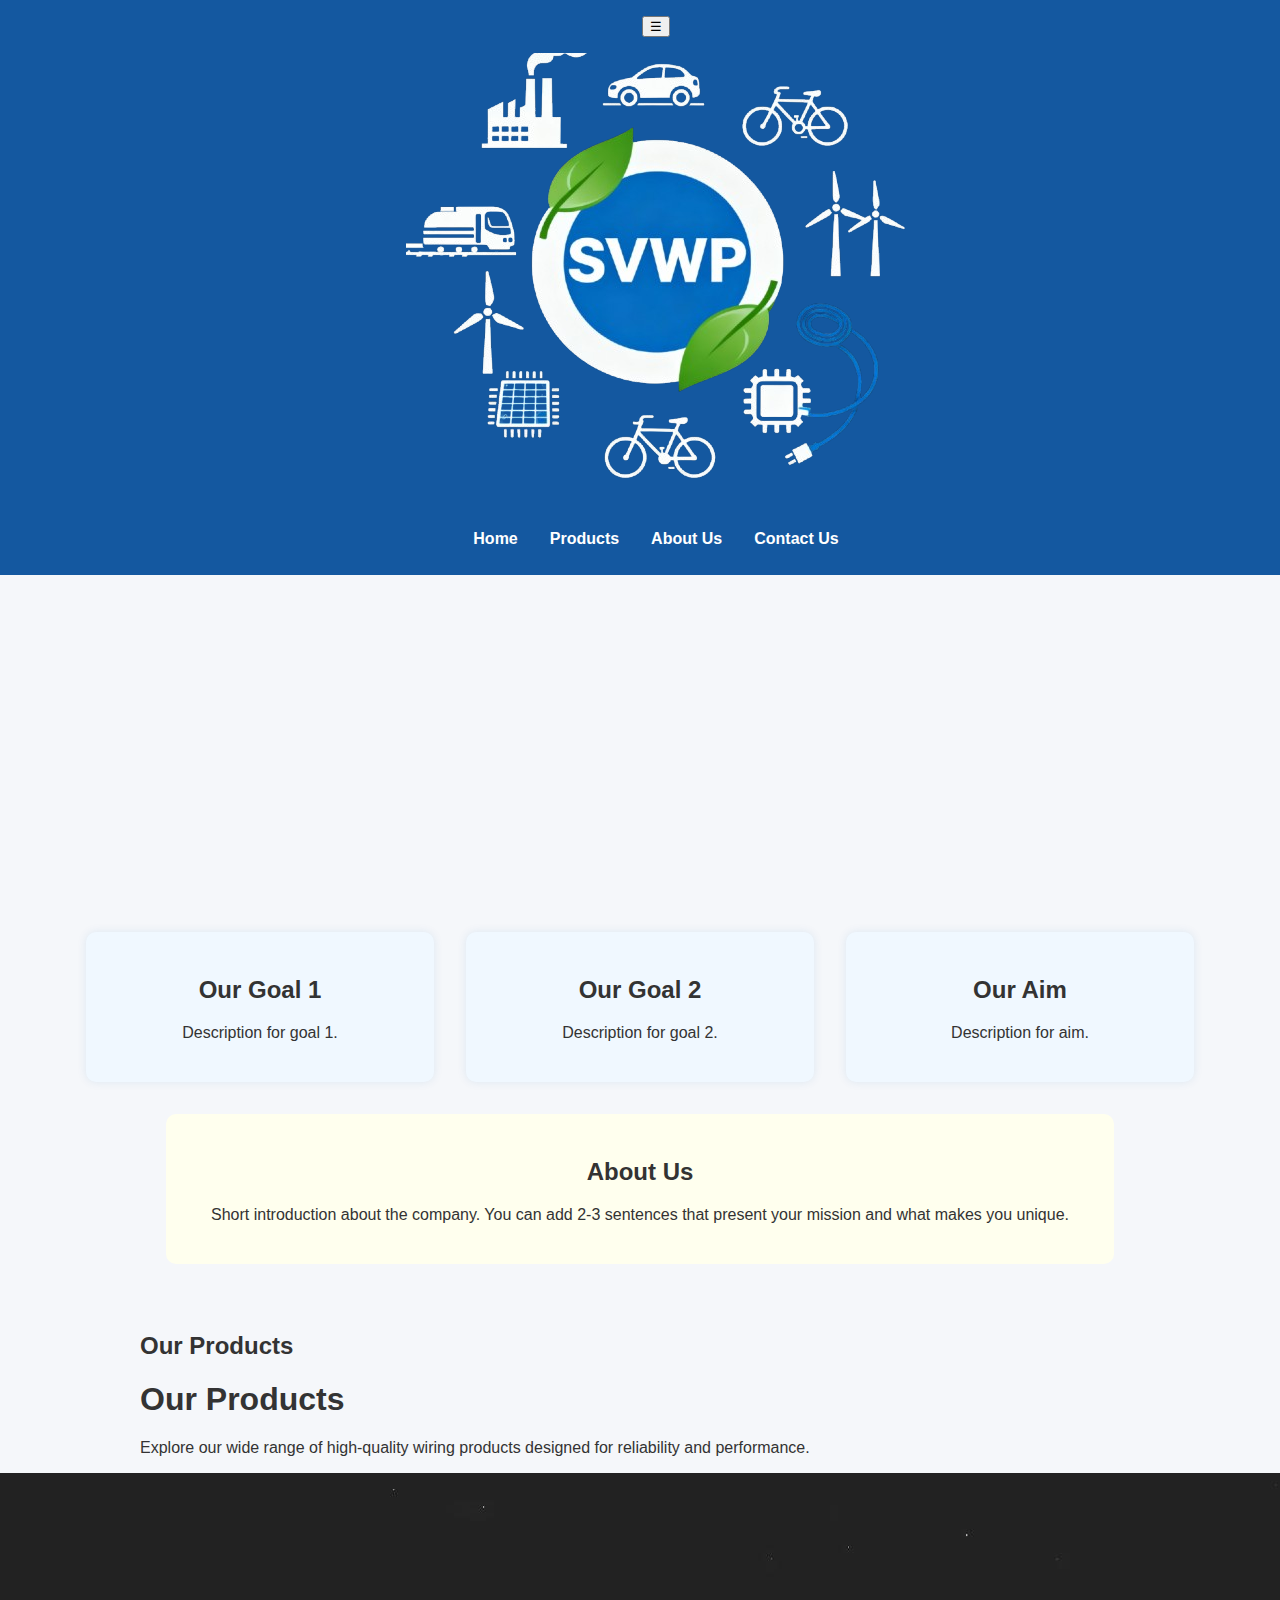
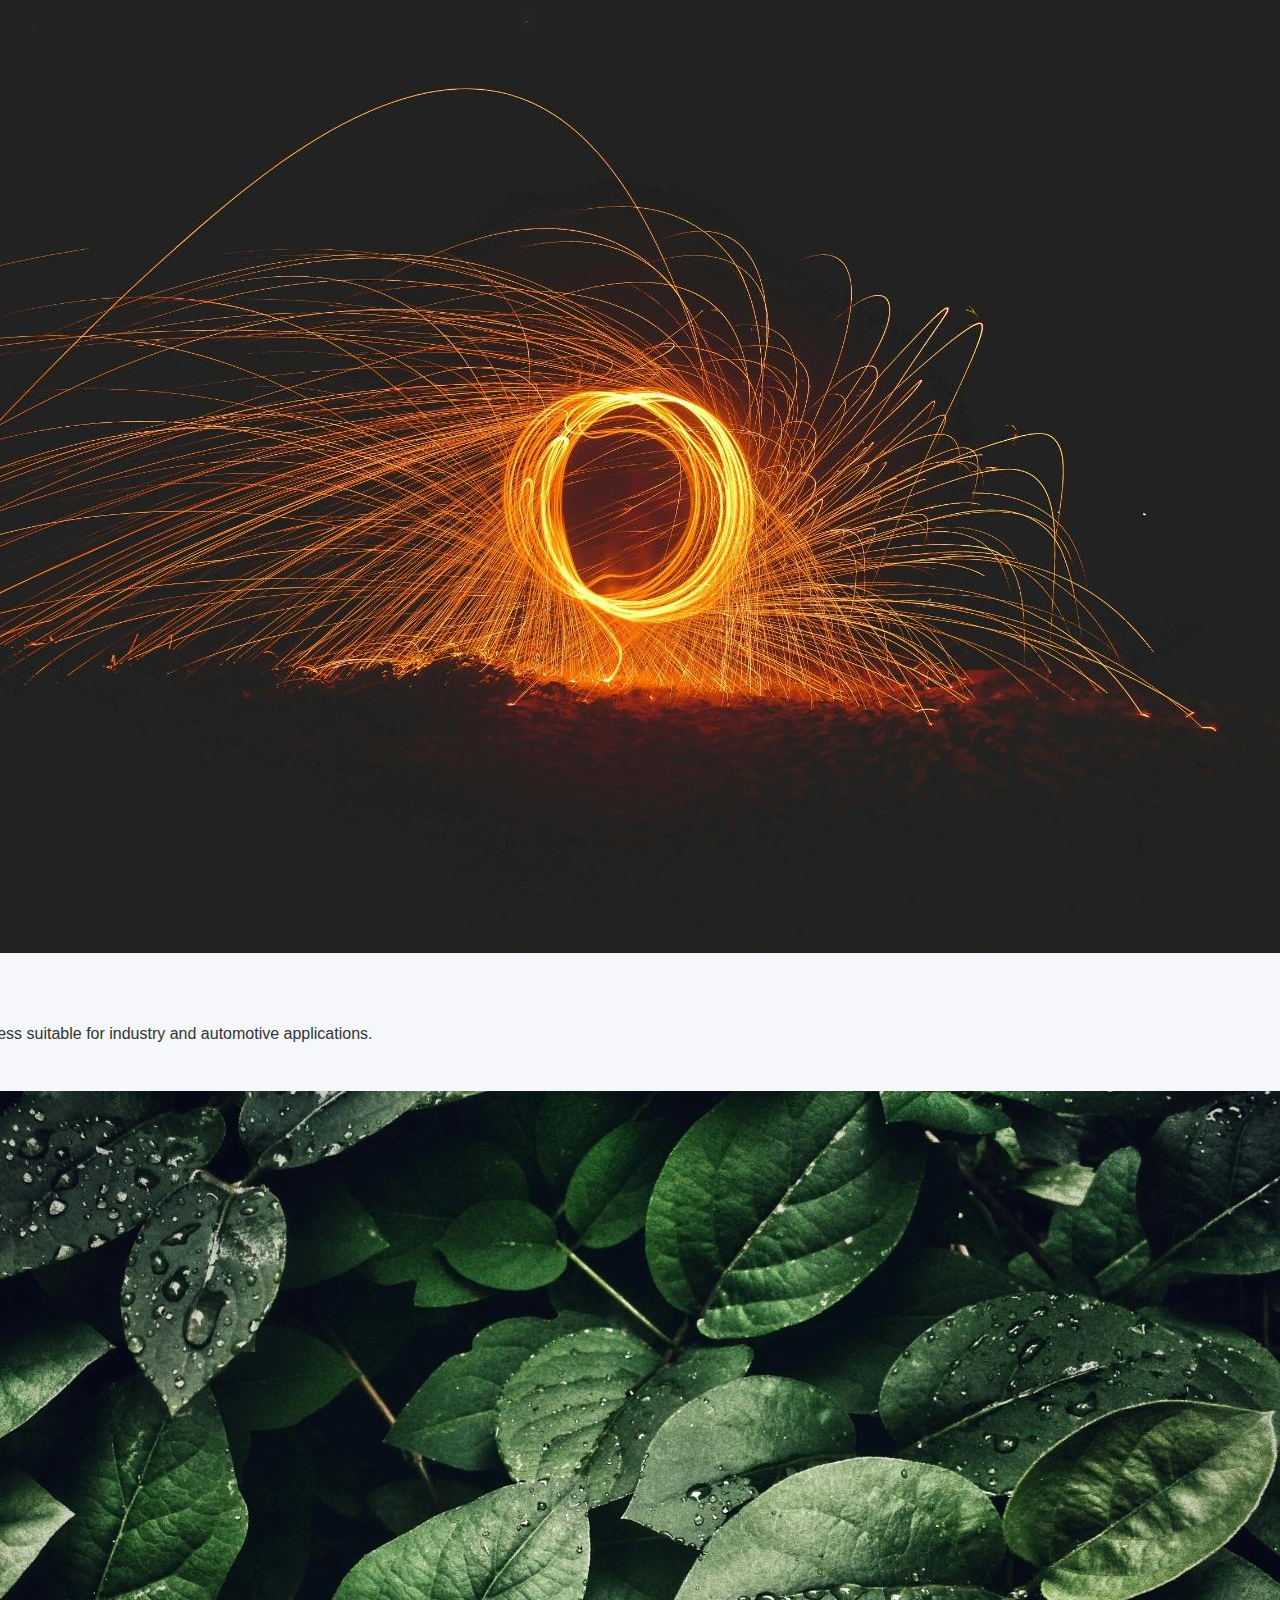
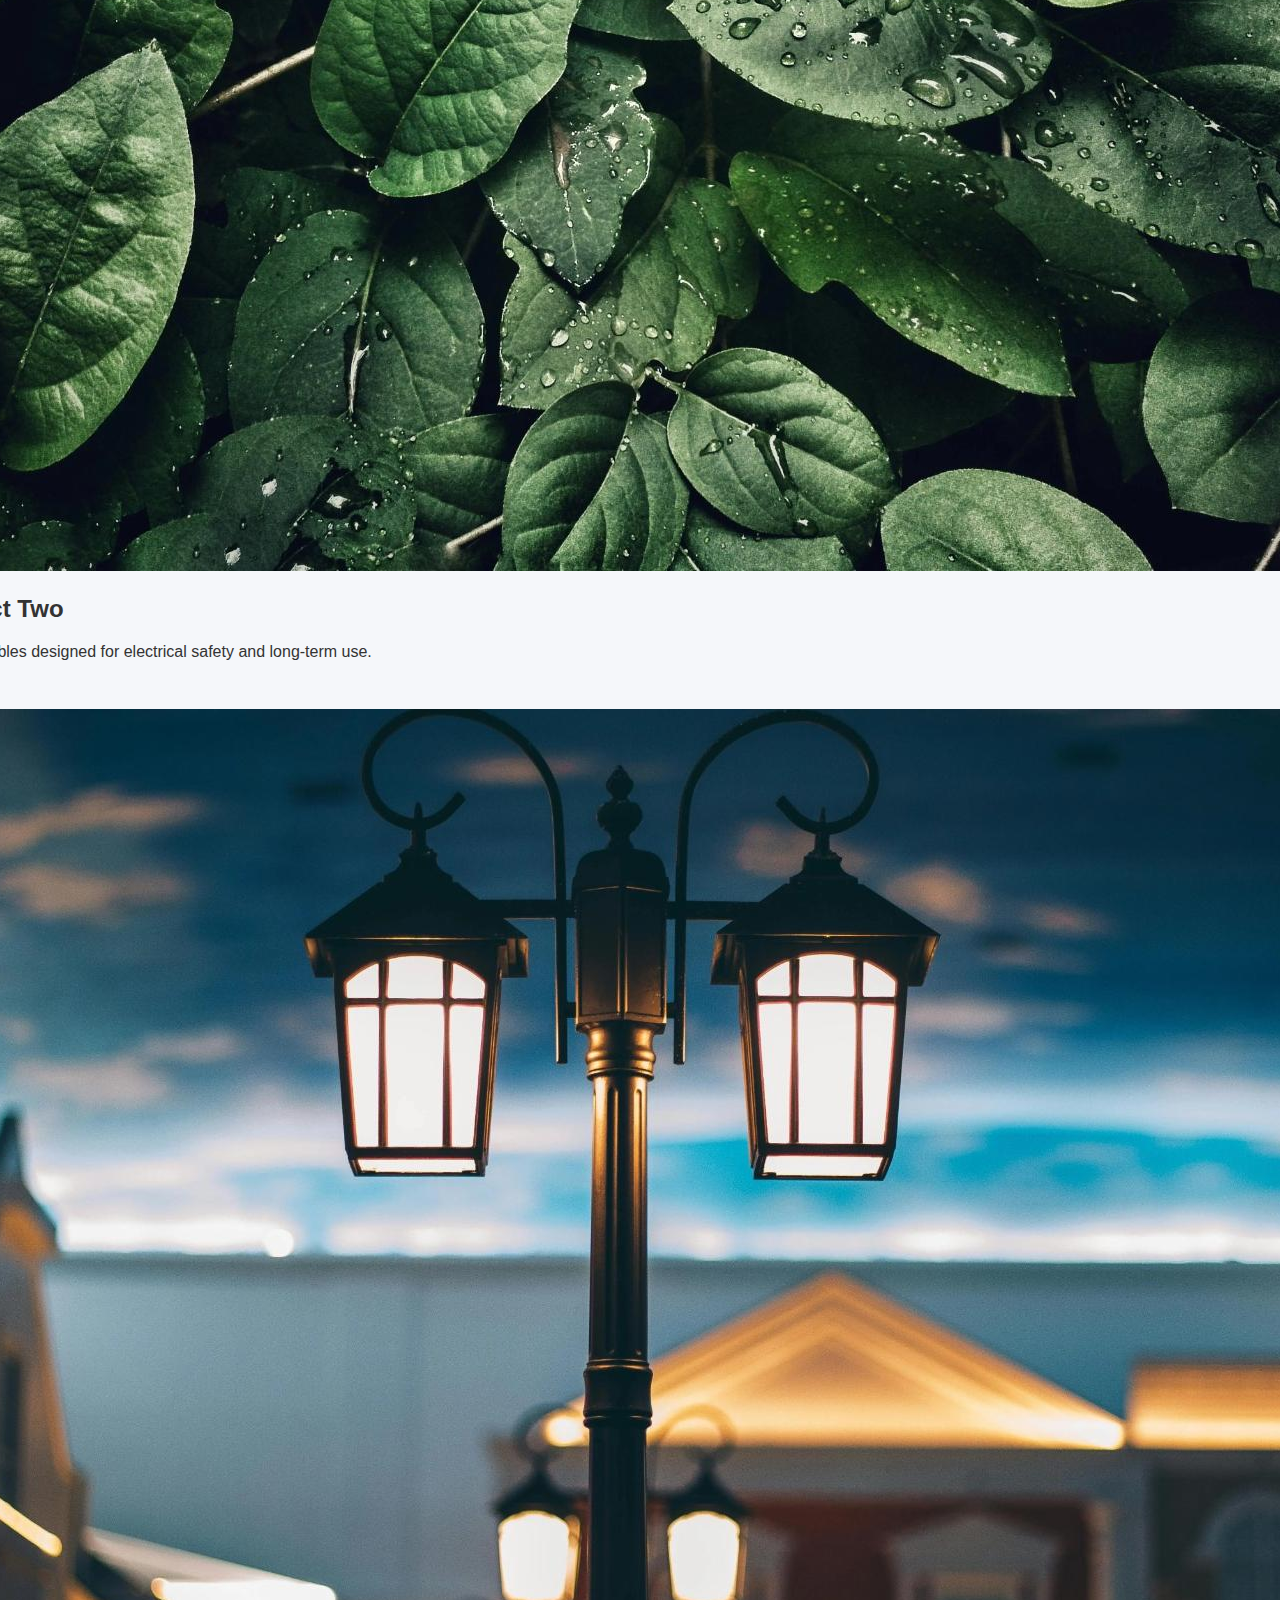
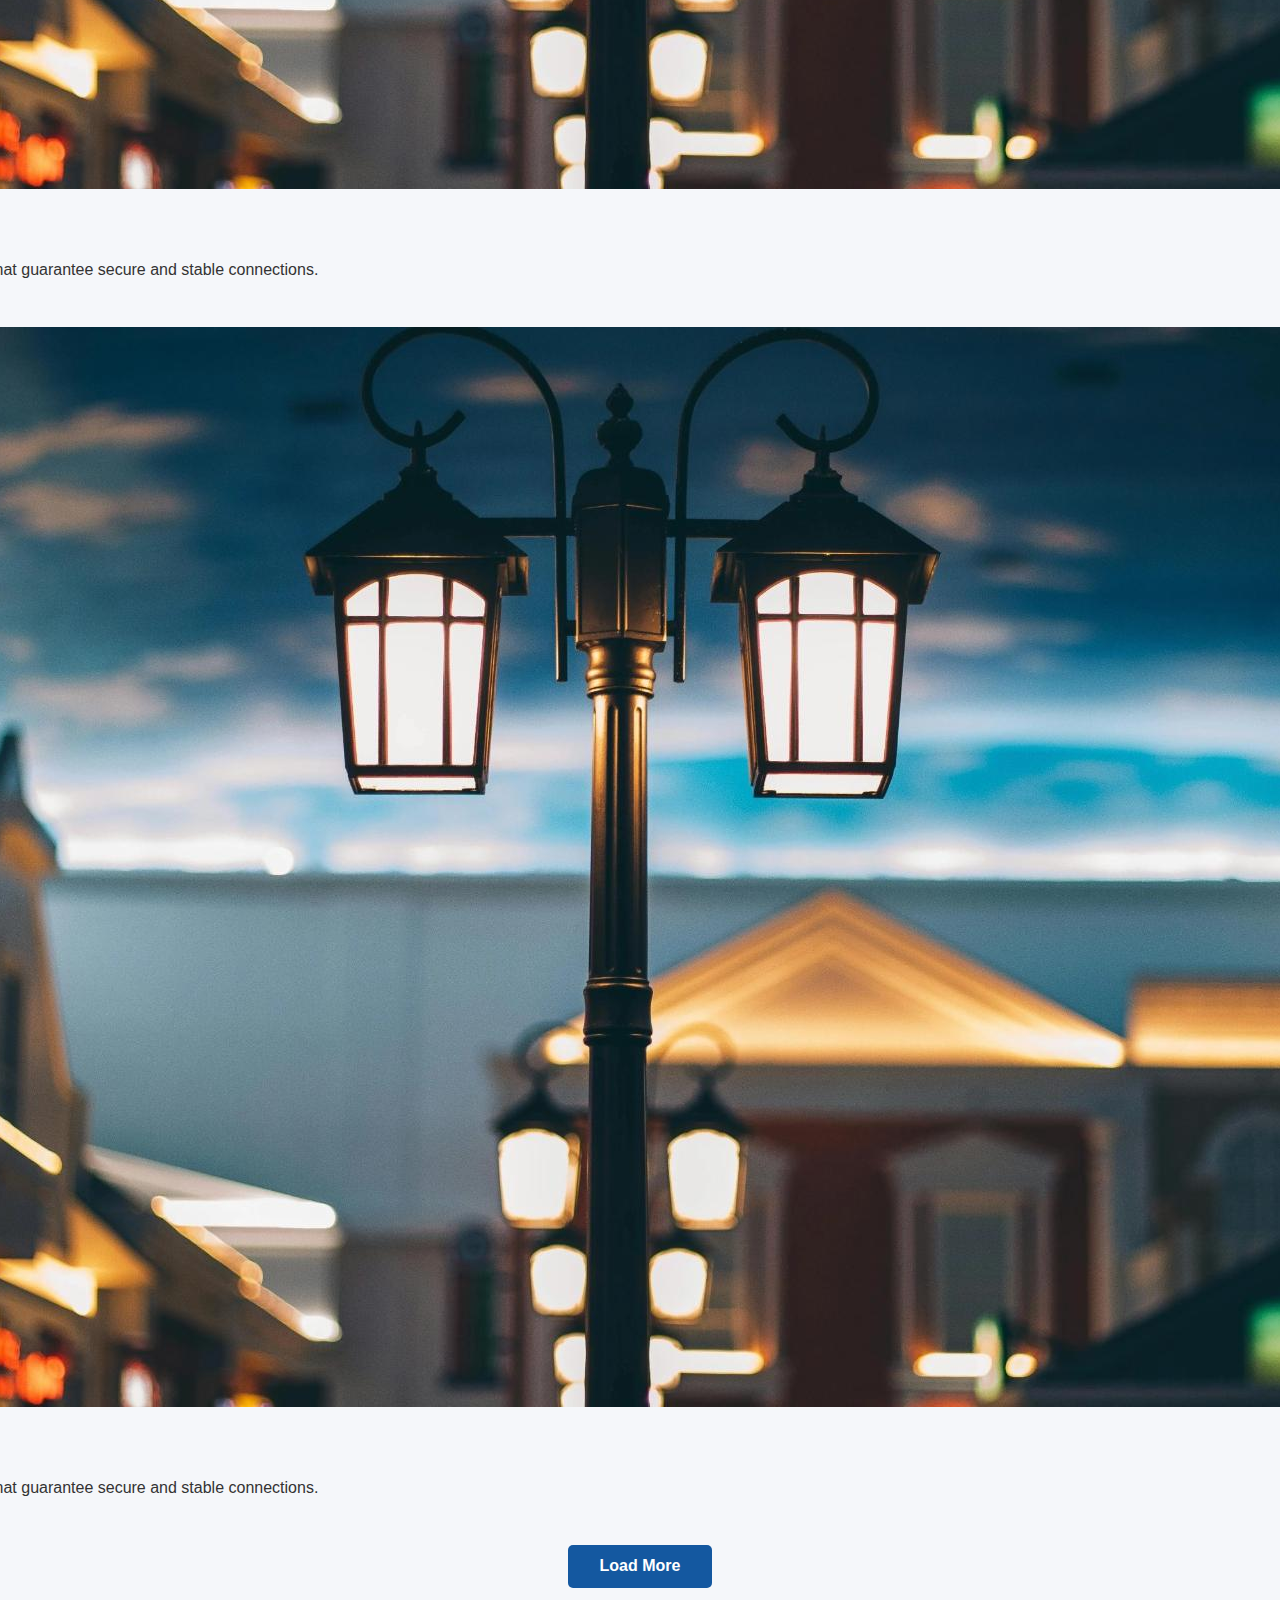
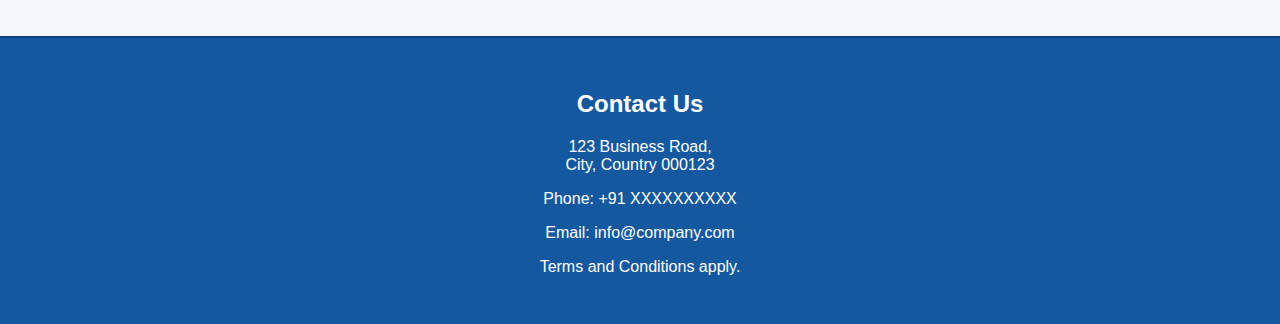
<file: index.html>
<!DOCTYPE html>
<html lang="en">
<head>
  <meta charset="UTF-8" />
  <meta name="viewport" content="width=device-width, initial-scale=1" />
  <title>Sri Venkateshwara Wiring Products</title>
  <link rel="stylesheet" href="styles.css" />
</head>
<body style="overflow-x: hidden;">
  <div id="header"></div>

  <!-- Image Carousel -->
  <div class="carousel">
    <div class="carousel-images">
      <img src="assests/images/image1.jpg" alt="description">
      <img src="assests/images/image2.jpg" alt="description">
      <img src="assests/images/image3.jpg" alt="description">
    </div>
    <div class="carousel-text">
      <div>
        Some random text
      </div>
      <div class="contact-button" onclick="openContactUsForm()">
        Get In Touch
      </div>
    </div>
  </div>
  <!-- Goals and Aims Section -->
  <section class="goals">
    <div class="goal-container">
      <h2>Our Goal 1</h2>
      <p>Description for goal 1.</p>
    </div>
    <div class="goal-container">
      <h2>Our Goal 2</h2>
      <p>Description for goal 2.</p>
    </div>
    <div class="goal-container">
      <h2>Our Aim</h2>
      <p>Description for aim.</p>
    </div>
  </section>

  <!-- Company Short Intro -->
  <section class="intro" id="about">
    <h2>About Us</h2>
    <p>
      Short introduction about the company. You can add 2-3 sentences that present your mission and what makes you unique.
    </p>
  </section>

  <!-- Products Section -->
  <section class="products">
    <h2>Our Products</h2>
    <section class="product-intro">
      <h1>Our Products</h1>
      <p>Explore our wide range of high-quality wiring products designed for reliability and performance.</p>
    </section>

    <section class="product-list">
      <article class="product-card">
        <img src="assests/images/image1.jpg" alt="Product 1" />
        <h2>Product One</h2>
        <p>High-quality wiring harness suitable for industry and automotive applications.</p>
      </article>

      <article class="product-card">
        <img src="assests/images/image2.jpg" alt="Product 2" />
        <h2>Product Two</h2>
        <p>Durable cables designed for electrical safety and long-term use.</p>
      </article>

      <article class="product-card">
        <img src="assests/images/image3.jpg" alt="Product 3" />
        <h2>Product Three</h2>
        <p>Innovative connectors that guarantee secure and stable connections.</p>
      </article>

      <article class="product-card">
        <img src="assests/images/image3.jpg" alt="Product 4" />
        <h2>Product Four</h2>
        <p>Innovative connectors that guarantee secure and stable connections.</p>
      </article>

      <!-- Add more products as needed -->
    </section>
    <button class="load-more" onclick="window.location.href='products.html'">Load More</button>
  </section>

  <footer>
    <div class="contact-info">
      <h2>Contact Us</h2>
      <p>
        123 Business Road,<br />
        City, Country 000123
      </p>
      <p>Phone: +91 XXXXXXXXXX</p>
      <p>Email: info@company.com</p>
      <p>Terms and Conditions apply.</p>
    </div>
  </footer>

  <script src="carousel.js"></script>
  <script src="main.js"></script>
</body>
</html>
</file>
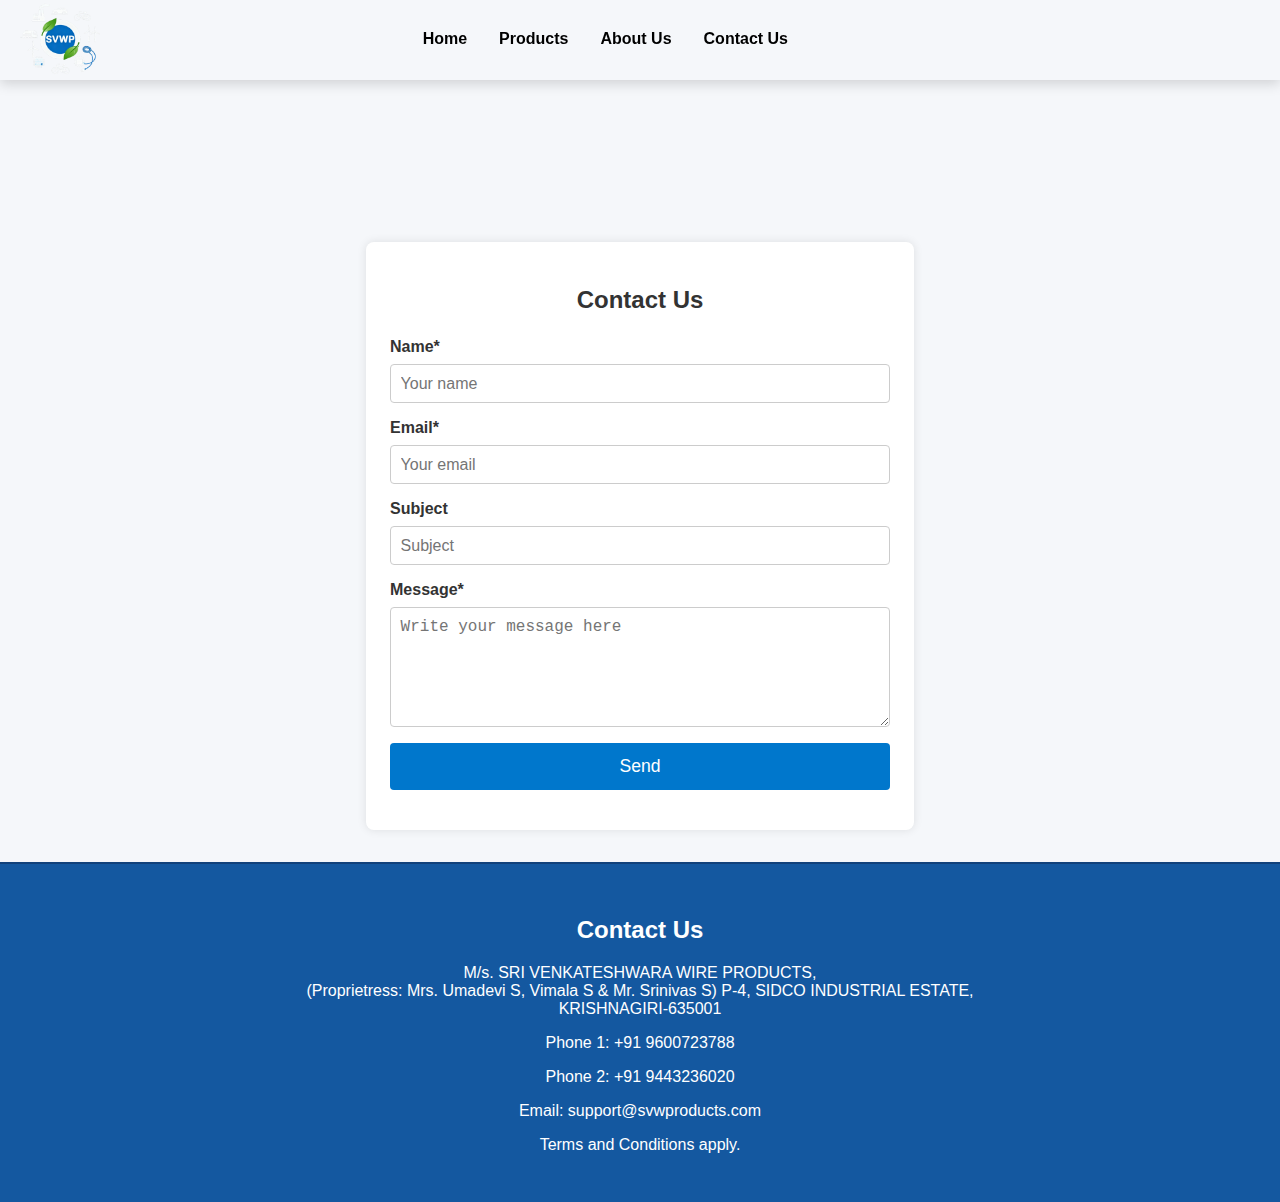
<file: contact-us.html>
<link rel="stylesheet" href="assests/styles/styles.css" />

<body style="overflow-x: hidden;">
  <div id="header"></div>

  <!-- Image Carousel -->
  <div class="carousel" style="height: 200px;">
    <div class="carousel-images">
      <img src="assests/images/image1.jpg" alt="description">
      <img src="assests/images/image2.jpg" alt="description">
      <img src="assests/images/image3.jpg" alt="description">
    </div>
  </div>

  <div class="contact-form-container">
  <h2>Contact Us</h2>
  <form action="https://api.web3forms.com/submit" method="POST">
    <!-- Your unique access key -->
    <input type="hidden" name="access_key" value="fde0cb49-2344-4594-8fdc-02c4965324b6" />

    <label for="name">Name*</label>
    <input type="text" id="name" name="name" required placeholder="Your name" />

    <label for="email">Email*</label>
    <input type="email" id="email" name="email" required placeholder="Your email" />

    <label for="subject">Subject</label>
    <input type="text" id="subject" name="subject" placeholder="Subject" />

    <label for="message">Message*</label>
    <textarea id="message" name="message" required placeholder="Write your message here"></textarea>

    <button type="submit">Send</button>
  </form>

</div>

  <div id="footer"></div>

  <script src="carousel.js"></script>
  <script src="form.js"></script>
  <script src="main.js"></script>
</body>
</html>
</file>
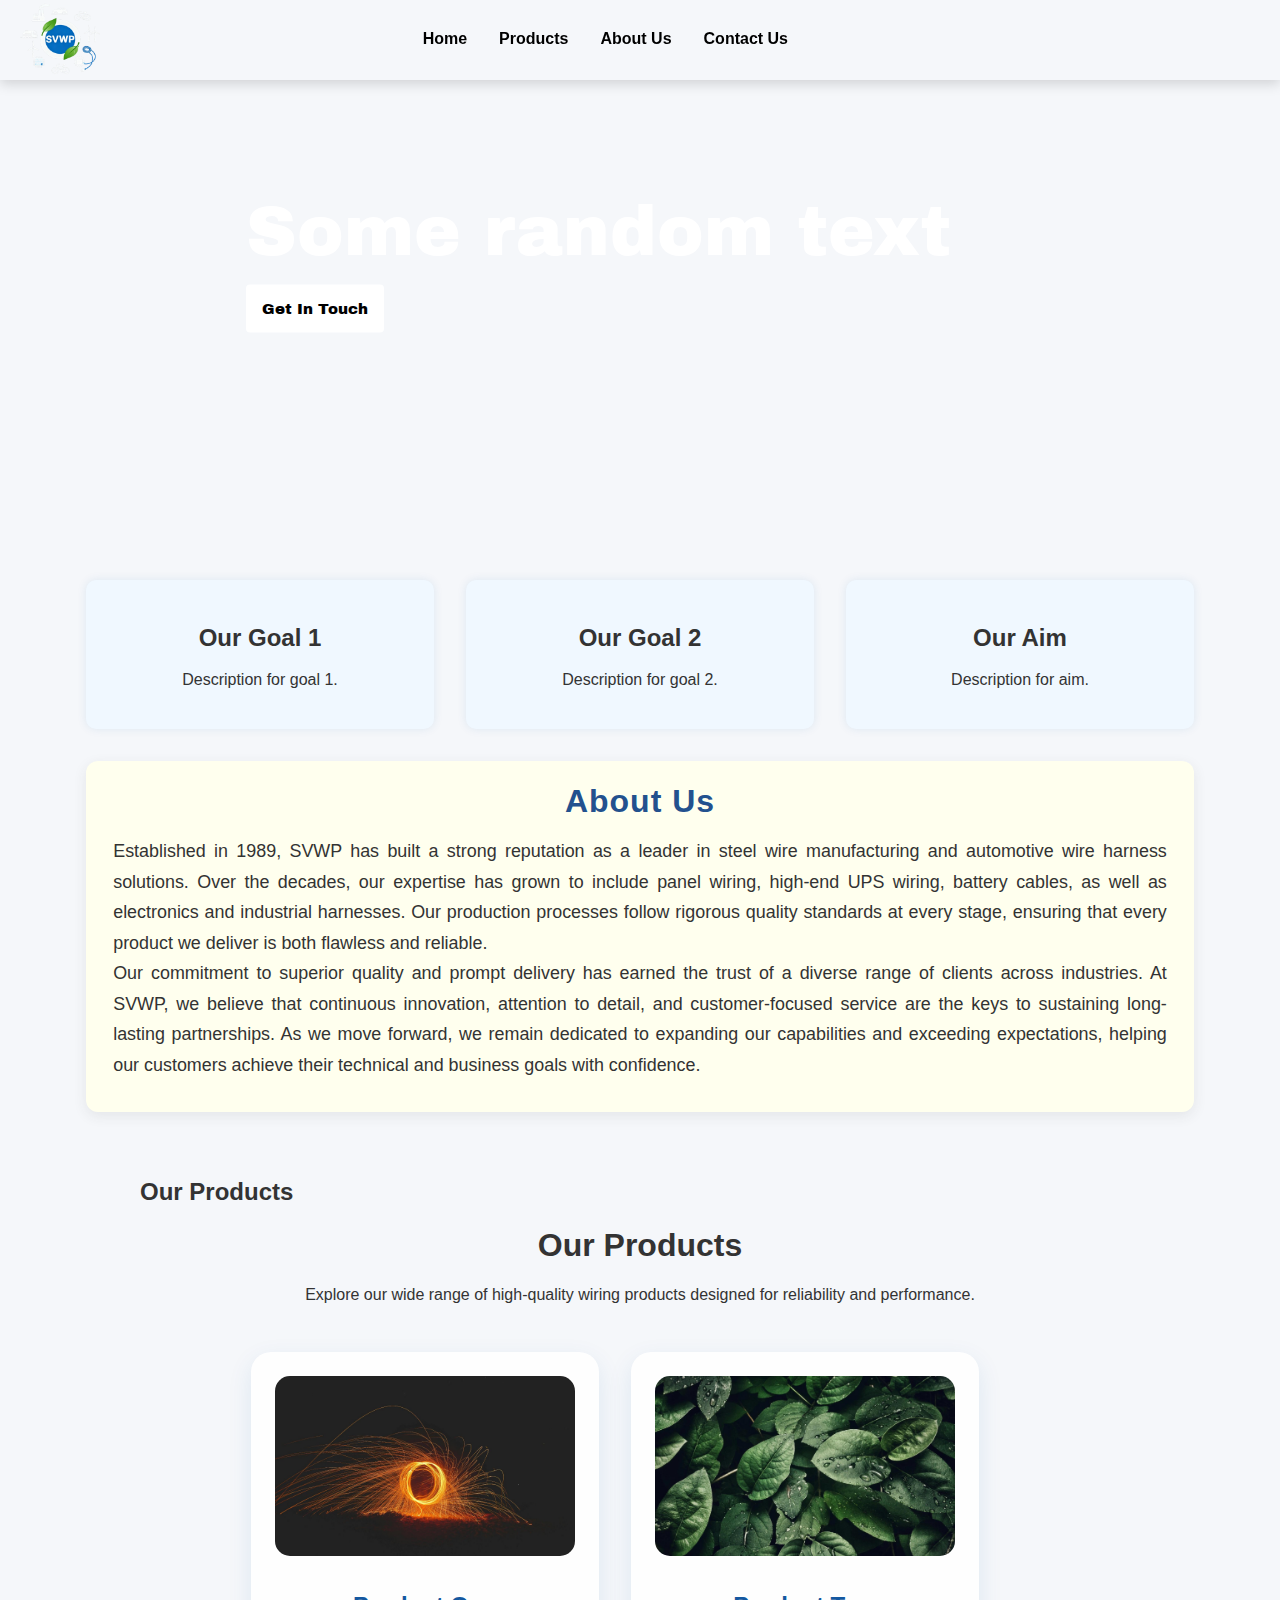
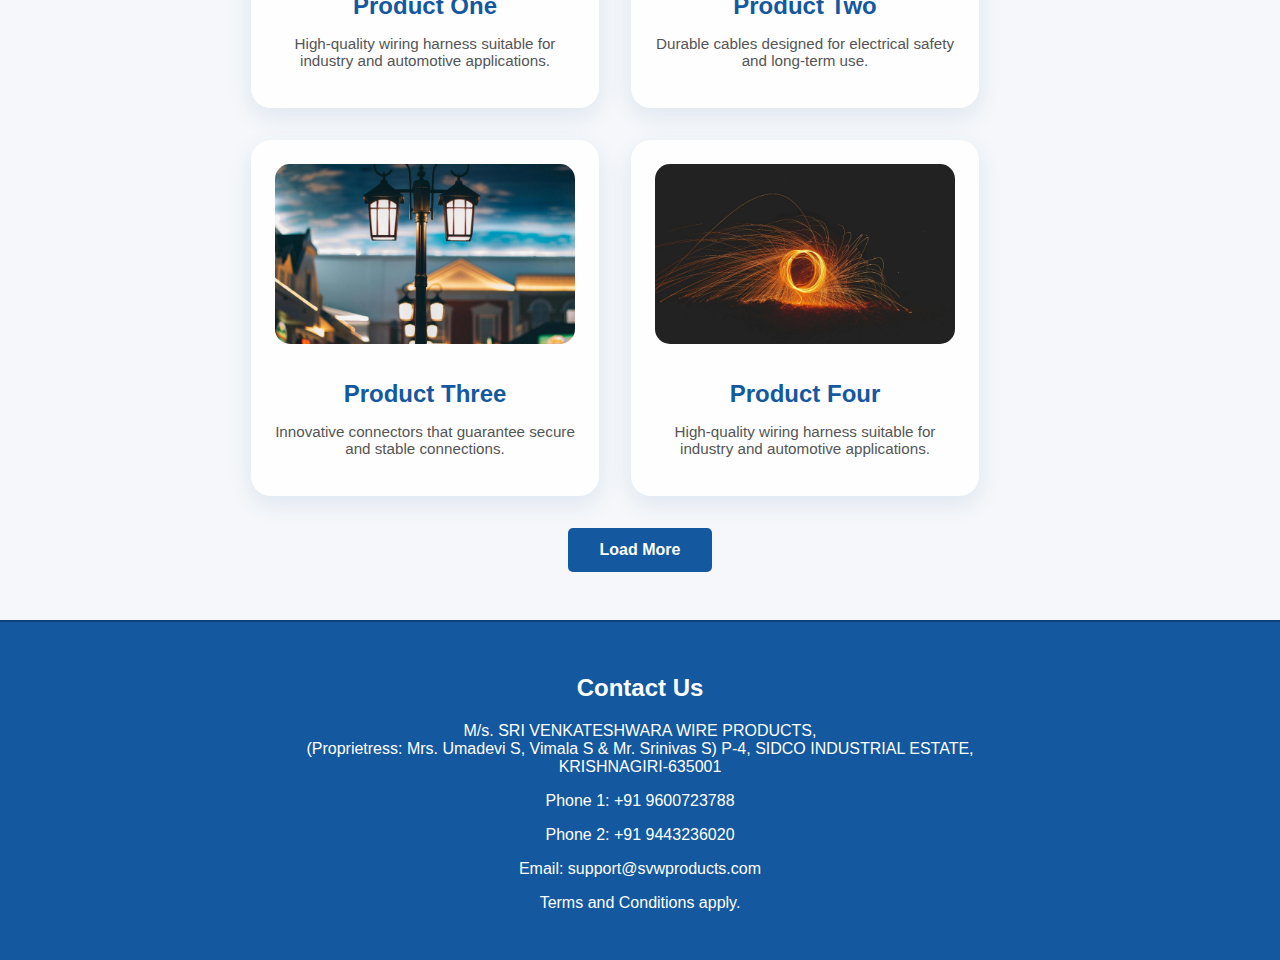
<file: home.html>
<link rel="stylesheet" href="assests/styles/styles.css" />

<body style="overflow-x: hidden;">

  <div id="header"></div>
  
  <!-- Image Carousel -->
  <div class="carousel">
    <div class="carousel-images">
      <img src="assests/images/image1.jpg" alt="description">
      <img src="assests/images/image2.jpg" alt="description">
      <img src="assests/images/image3.jpg" alt="description">
    </div>
    <div class="carousel-text">
      <div>
        Some random text
      </div>
      <div class="contact-button" onclick="openContactUsForm()">
        Get In Touch
      </div>
    </div>
  </div>
  <!-- Goals and Aims Section -->
  <section class="goals">
    <div class="goal-container">
      <h2>Our Goal 1</h2>
      <p>Description for goal 1.</p>
    </div>
    <div class="goal-container">
      <h2>Our Goal 2</h2>
      <p>Description for goal 2.</p>
    </div>
    <div class="goal-container">
      <h2>Our Aim</h2>
      <p>Description for aim.</p>
    </div>
  </section>

  <!-- Company Short Intro -->
  <section class="intro" id="about">
    <h2 style="margin-top:-10px">About Us</h2>
    <p>
      Established in 1989, SVWP has built a strong reputation as a leader in steel wire manufacturing and automotive wire harness solutions. 
      Over the decades, our expertise has grown to include panel wiring, high-end UPS wiring, battery cables, as well as electronics and industrial harnesses. 
      Our production processes follow rigorous quality standards at every stage, ensuring that every product we deliver is both flawless and reliable.
    </p>
    <p>
      Our commitment to superior quality and prompt delivery has earned the trust of a diverse range of clients across industries. 
      At SVWP, we believe that continuous innovation, attention to detail, and customer-focused service are the keys to sustaining long-lasting partnerships. 
      As we move forward, we remain dedicated to expanding our capabilities and exceeding expectations, helping our customers achieve their technical and business 
      goals with confidence.
    </p>
  </section>

  <!-- Products Section -->
  <section class="products">
    <h2>Our Products</h2>
    <section class="product-intro">
      <h1>Our Products</h1>
      <p>Explore our wide range of high-quality wiring products designed for reliability and performance.</p>
    </section>

    <section class="product-list" id="homeProdList"></section>
    <button class="load-more" onclick="window.location.href='products.html'">Load More</button>
  </section>

   <div id="footer"></div>

  <script src="carousel.js"></script>
  <script src="main.js"></script>
</body>
</file>
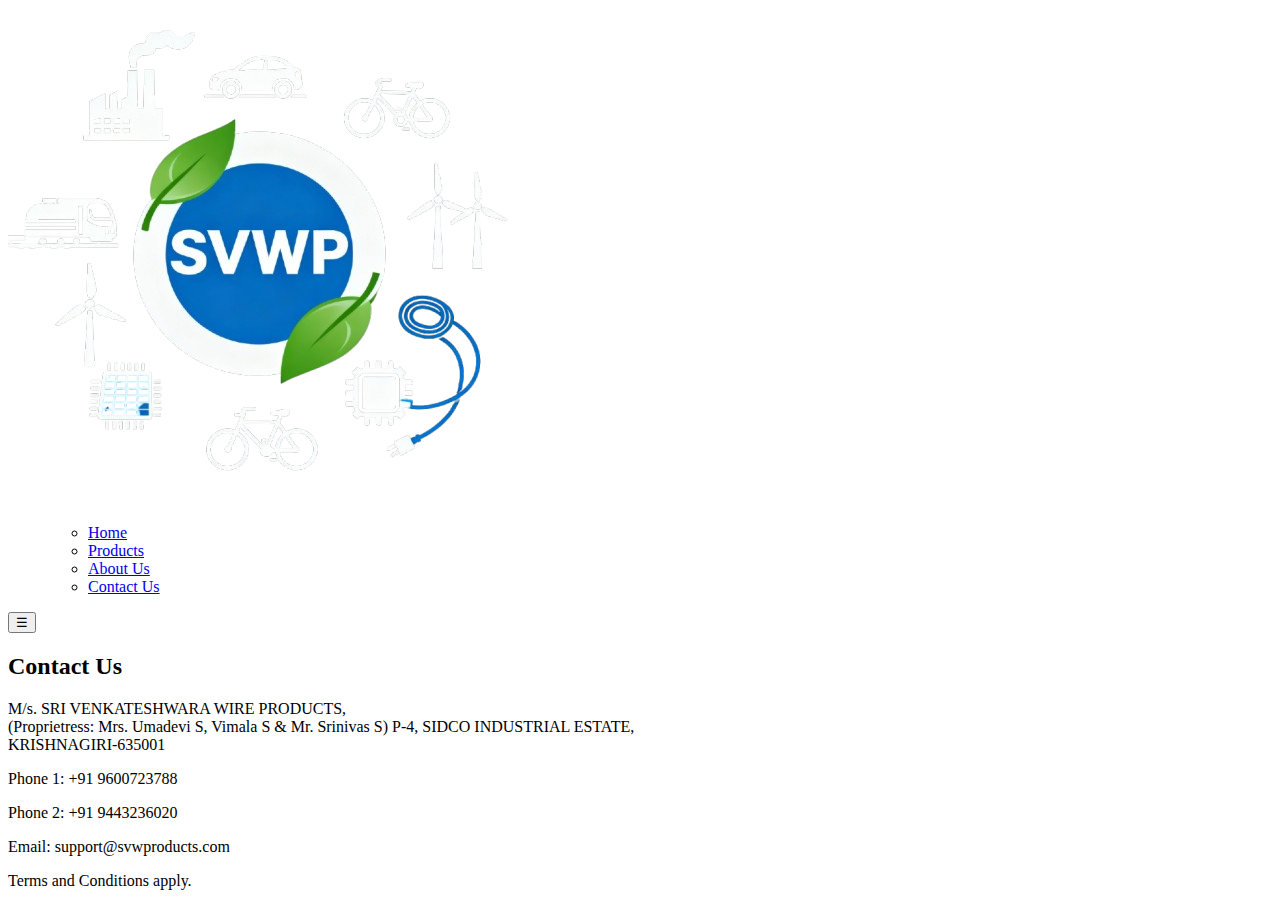
<file: template.html>
<body style="overflow-x: hidden;">
  
  <div id="header"></div>

  <!-- Image Carousel -->
  <div id="carousel"></div>

  <div id="footer"></div>

  <script src="carousel.js"></script>
  <script src="main.js"></script>
</body>
</html>
</file>
<file: styles.css>
body {
  margin: 0;
  font-family: Arial, sans-serif;
  background: #f5f7fa;
  color: #333;
}

header {
  position: fixed;
  top: 0;
  width: 100%;
  z-index: 1100;
  box-shadow: none;
  /* padding: 1rem 1.5rem; */
  transition: transform 0.35s cubic-bezier(.4,0,.2,1), background 0.3s;
  background: #1458a0;
  color: #fff;
  padding: 1rem;
  text-align: center;
}

header.hide {
  transform: translateY(-100%);
}

header.show {
  transform: translateY(0%);
}

header.sticky{
  transform: translateY(0%);
  background: white;
  color: black;
}

nav ul {
  display: flex;
  gap: 2rem;              /* spacing between menu items */
  list-style: none;       /* remove default bullet points */
  margin: 0;
  padding: 0;
  justify-content: center; /* center nav items horizontally */
  align-items: center;
}

nav ul li {
  position: relative;
}

nav ul li a {
  text-decoration: none;
  color: white;           /* or adjust based on your header bg */
  font-weight: 600;
  font-size: 1rem;
  padding: 0.6rem 0;
  transition: color 0.3s ease, border-bottom 0.3s ease;
  border-bottom: 2px solid transparent; /* underline on hover */
  display: inline-block;
}

nav ul li a:hover,
nav ul li a:focus {
  color: #ffd166;         /* highlight color on hover/focus */
  border-bottom-color: #ffd166;
  outline: none;
}


/* Carousel Styles */
.carousel {
  width: 100vw;
  height: 100vh; /* full viewport height */
  overflow: hidden;
  position: relative;
  border-radius: 0; /* remove rounded corners for edge-to-edge */
  box-shadow: none; /* optional: remove shadow for full bleed */
  background: transparent; /* keep background clear */
  margin-bottom: 0;
}

.carousel-images {
  position: relative;
  width: 100vw;
  height: 100vh; /* or desired height */
}

.carousel-images img {
  position: absolute;
  top: 0; left: 0;
  width: 100vw;
  height: 100vh;
  object-fit: cover;
  opacity: 0;
  pointer-events: none;
  transition: opacity 1s ease-in-out;
  z-index: 0;
}

.carousel-images img.active {
  pointer-events: auto;
  z-index: 1;
}

.carousel-images img:hover {
  filter: brightness(1);
}

.carousel-nav {
  position: absolute;
  top: 50%;
  width: 100%;
  display: flex;
  justify-content: space-between;
  pointer-events: none;
  transform: translateY(-50%);
  padding: 0 1rem;
  box-sizing: border-box;
}

.carousel-nav button {
  pointer-events: all;
  background: #1458a0cc;
  border: none;
  border-radius: 40px;
  width: 44px;
  height: 44px;
  color: white;
  cursor: pointer;
  font-size: 1.3rem;
  box-shadow: 0 3px 8px #00000077;
  transition: background 0.3s;
}

.carousel-nav button:hover {
  background: #1458a0ee;
}

.carousel-dots {
  position: absolute;
  bottom: 12px;
  left: 50%;
  display: flex;
  gap: 14px;
  transform: translateX(-50%);
}

.carousel-dots button {
  width: 12px;
  height: 12px;
  background: #ddd;
  border-radius: 50%;
  border: none;
  cursor: pointer;
  transition: background 0.3s;
}

.carousel-dots button.active {
  background: #1458a0;
}

.goals {
  display: flex;
  flex-wrap: wrap;
  gap: 2rem;
  justify-content: center;
  margin: 2rem 0;
}
.goal-container {
  background: #f0f8ff;
  padding: 1.5rem;
  border-radius: 10px;
  box-shadow: 0 0 10px rgba(20, 88, 160, 0.1);
  flex: 1 1 200px;
  min-width: 220px;
  max-width: 300px;
  text-align: center;
}
.intro {
  max-width: 900px;
  margin: 0 auto 2rem;
  background: #ffe;
  padding: 1.5rem;
  border-radius: 10px;
  text-align: center;
}
.products {
  max-width: 1000px;
  margin: 0 auto 2rem;
  padding: 1rem;
}
.product-list {
  display: flex;
  flex-wrap: wrap;
  gap: 2rem;
  justify-content: center;
}
.product {
  background: #fff;
  padding: 1.5rem;
  border-radius: 10px;
  box-shadow: 0 0 10px rgba(20, 88, 160, 0.07);
  flex: 1 1 200px;
  min-width: 220px;
  max-width: 300px;
  text-align: center;
}
.product img {
  width: 100%;
  max-width: 160px;
  border-radius: 7px;
  margin-bottom: 1rem;
  object-fit: cover;
  height: 125px;
}
.load-more {
  display: block;
  margin: 2rem auto 0;
  padding: 0.8rem 2rem;
  background: #1458a0;
  color: #fff;
  border: none;
  border-radius: 5px;
  cursor: pointer;
  font-weight: bold;
  font-size: 1rem;
}
footer {
  background: #1458a0;
  color: #fff;
  padding: 2rem 1rem;
  text-align: center;
  border-top: 2px solid #11417b;
}

/* Responsive styles */
@media (max-width: 900px) {
  .goals,
  .product-list {
    flex-direction: column;
    align-items: center;
    gap: 1rem;
  }
  .goal-container,
  .product {
    max-width: 90vw;
  }
  .carousel-images img {
    height: 200px;
  }
}
@media (max-width: 600px) {
  header,
  footer {
    padding: 1rem 0.3rem;
  }
  .intro,
  .products {
    padding: 1rem 0.3rem;
  }
  .carousel-images img {
    height: 150px;
  }
  h1,
  h2 {
    font-size: 1.3em;
  }
  .goal-container,
  .product {
    padding: 1rem;
  }
}
</file>
<file: assests/styles/styles.css>
@import url('https://fonts.googleapis.com/css2?family=Archivo+Black&display=swap');

body {
  margin: 0;
  font-family: Arial, sans-serif;
  background: #f5f7fa;
  color: #333;
}

html {
  scroll-behavior: smooth;
}

.nav-bar{
  display: flex;
  align-items: center;
  justify-content: space-between;
  width: 60%;
  padding: 0 20px;
}

.logo {
  height: 80px;
  width: 80px;
}

.header-h1 {
  position: fixed;
  top: 0;
  width: 100%;
  z-index: 1100;
  box-shadow: none;
  transition: 
    transform 0.35s cubic-bezier(.4,0,.2,1), 
    background 0.3s ease, 
    color 0.3s ease, 
    box-shadow 0.3s ease;
  background: transparent;
  backdrop-filter: blur(10px); /* subtle glass effect */
  color: #f0f0f5;
  text-align: center;
  font-family: 'Segoe UI', Tahoma, Geneva, Verdana, sans-serif;
  font-weight: 600;
  box-shadow: 0 4px 12px rgba(0,0,0,0.15);
}

.header-h2 {
  visibility: hidden;
}

header.hide {
  transform: translateY(-100%);
}

header.show {
  transform: translateY(0);
}

header.sticky {
  transform: translateY(0);
  background: #ffffff;
  box-shadow: 0 8px 24px rgba(0, 0, 0, 0.12);
  border-bottom: 1px solid #e0e0e0;
}

.nav-bar {
  visibility: visible;
}

nav ul {
  display: flex;
  gap: 2rem;              /* spacing between menu items */
  list-style: none;       /* remove default bullet points */
  margin: 0;
  padding: 0;
  justify-content: center; /* center nav items horizontally */
  align-items: center;
}

nav ul li {
  position: relative;
}

nav ul li a {
  text-decoration: none;
  color: black;           /* or adjust based on your header bg */
  font-weight: 600;
  font-size: 1rem;
  padding: 0.6rem 0;
  transition: color 0.3s ease, border-bottom 0.3s ease;
  border-bottom: 2px solid transparent; /* underline on hover */
  display: inline-block;
}

nav ul li a:hover,
nav ul li a:focus {
  color: #ffd166;         /* highlight color on hover/focus */
  border-bottom-color: #ffd166;
  outline: none;
}

/* Carousel Styles */
.carousel {
  padding-top: 10px;
  width: 100vw;
  height: 42vw;
  overflow: hidden;
  position: relative;
  border-radius: 0; /* remove rounded corners for edge-to-edge */
  box-shadow: none; /* optional: remove shadow for full bleed */
  background: transparent; /* keep background clear */
  margin-bottom: 0;
}

.carousel-images {
  position: relative;
  width: 100%;
  height: 100%; /* or desired height */
  z-index: 1;
}

.carousel-text {
  position: absolute;
  top: 48%;            /* vertical center */
  left: 18%;          /* distance from left edge */
  transform: translateY(-50%);
  z-index: 10;
  color: white;
  padding: 1rem;
  font-size: 70px;
  max-width: fit-content;
  border-radius: 8px;
  transition: all 1.5s ease-in-out;
  font-family: "Archivo Black", sans-serif;
  font-weight: 400;
  font-style: normal;
}

.carousel-images img {
  position: absolute;
  top: 0; left: 0;
  width: 100%;
  height: 100%;
  object-fit: cover;
  opacity: 0;
  pointer-events: none;
  transition: opacity 1s ease-in-out;
  z-index: 0;
}

.carousel-images img.active {
  pointer-events: auto;
  z-index: 1;
}

.carousel-images img:hover {
  filter: brightness(1);
}

.goals {
  display: flex;
  flex-wrap: wrap;
  gap: 2rem;
  justify-content: center;
  margin: 2rem 0;
}
.goal-container {
  background: #f0f8ff;
  padding: 1.5rem;
  border-radius: 10px;
  box-shadow: 0 0 10px rgba(20, 88, 160, 0.1);
  flex: 1 1 200px;
  min-width: 220px;
  max-width: 300px;
  text-align: center;
}

.intro {
  max-width: 1060px;
  margin: 10px auto 30px auto;
  padding: 2rem 1.5rem;
  background: #ffe;
  border-radius: 12px;
  box-shadow: 0 4px 14px rgba(60, 60, 60, 0.09);
}

.intro h2 {
  font-size: 2rem;
  font-weight: 700;
  margin-bottom: 1rem;
  color: #23518e;
  text-align: center;
  letter-spacing: 1px;
}

.intro p {
  font-size: 1.12rem;
  line-height: 1.7;
  color: #333;
  margin: 0;
  text-align: justify;
  padding: 0 0.2rem;
  word-break: break-word;
}

.products {
  max-width: 1000px;
  margin: 0 auto 2rem;
  padding: 1rem;
}
.product-list {
  display: flex;
  flex-wrap: wrap;
  gap: 2rem;
  justify-content: center;
  width: 95%;
}
.product {
  background: #fff;
  padding: 1.5rem;
  border-radius: 10px;
  box-shadow: 0 0 10px rgba(20, 88, 160, 0.07);
  flex: 1 1 200px;
  min-width: 220px;
  max-width: 300px;
  text-align: center;
}
.product img {
  width: 100%;
  max-width: 160px;
  border-radius: 7px;
  margin-bottom: 1rem;
  object-fit: cover;
  height: 125px;
}
.load-more {
  display: block;
  margin: 2rem auto 0;
  padding: 0.8rem 2rem;
  background: #1458a0;
  color: #fff;
  border: none;
  border-radius: 5px;
  cursor: pointer;
  font-weight: bold;
  font-size: 1rem;
}
footer {
  background: #1458a0;
  color: #fff;
  padding: 2rem 1rem;
  text-align: center;
  border-top: 2px solid #11417b;
}

/* Responsive styles */
@media (max-width: 900px) {
  .carousel{
    padding-top: 0px;
    height: 800px;
  }
  .carousel-images img {
    height: 80%;
  }
  .carousel-text {
    font-size: 60px;
  }
  .nav-bar {
    visibility: hidden;
  }
  .header-h2 {
    visibility: visible;
  }
  .header-h1 {
    visibility: hidden;
  }
  h1,
  h2 {
    font-size: 1.3em;
  }
  .goal-container,
  .product {
    padding: 1rem;
  }
}


.product-intro {
  text-align: center;
  margin-bottom: 3rem;
}

.product-card {
  background: var(--card-bg, #fefefe);
  border-radius: 20px;
  box-shadow: 0 8px 24px rgb(20 88 160 / 0.1);
  padding: 1.5rem;
  max-width: 300px;
  text-align: center;
  transition: transform 0.3s ease, box-shadow 0.3s ease;
}

.product-card img {
  width: 100%;
  border-radius: 15px;
  margin-bottom: 1rem;
  object-fit: cover;
  height: 180px;
}

.product-card h2 {
  font-weight: 700;
  color: var(--primary, #1458a0);
  margin-bottom: 0.5rem;
}

.product-card p {
  font-size: 0.95rem;
  color: #555;
}

.product-card:hover {
  transform: scale(1.05);
  box-shadow: 0 12px 32px rgb(20 88 160 / 0.18);
}

.prod-list {
  display: flex;
  flex-direction: column;
  gap: 2.5rem;
  max-width: 900px;
  margin: 0 auto;
}

.prod-card {
  display: flex;
  align-items: center;
  gap: 2rem;
  background: var(--card-bg, #fefefe);
  border-radius: 20px;
  box-shadow: 0 8px 24px rgb(20 88 160 / 0.1);
  padding: 1.5rem 2rem;
  transition: box-shadow 0.3s ease;
}

.prod-card img {
  width: 180px;
  height: 180px;
  object-fit: cover;
  border-radius: 15px;
  flex-shrink: 0;
}

.prod-info {
  display: flex;
  flex-direction: column;
  justify-content: center;
}

.prod-info h2 {
  font-weight: 700;
  color: var(--primary, #1458a0);
  margin: 0 0 0.5rem 0;
  font-size: 1.5rem;
}

.prod-info p {
  font-size: 1rem;
  color: #555;
  margin: 0;
}

.prod-card:hover {
  box-shadow: 0 12px 32px rgb(20 88 160 / 0.18);
}

@media (max-width: 768px) {
  .prod-card {
    flex-direction: column;
    align-items: flex-start;
  }
  .prod-card img {
    width: 100%;
    height: auto;
    border-radius: 12px;
  }
  .prod-info h2 {
    font-size: 1.3rem;
  }

}


/* Hide hamburger button by default */
.menu-toggle {
  display: none;
  position: absolute;
  top: 1.2rem;
  right: 2rem;
  background: transparent;
  border: none;
  font-size: 2.2rem;
  color: #f5f6fa;
  cursor: pointer;
  z-index: 1200;
}

/* Mobile styles */
@media (max-width: 768px) {

  .menu-toggle {
    display: block;
  }
}

.contact-button {
  border-radius: 4px;
  font-size: 15px;
  color: black;
  background: white;
  width: fit-content;
  padding: 16px;
  margin-top: 15px;
  cursor: pointer;
}

.contact-button:hover {
  background: #ffd166;
}

.contact-form-container {
  max-width: 500px;
  margin: 2rem auto;
  padding: 1.5rem;
  background: #fff;
  box-shadow: 0 0 10px rgba(0,0,0,0.1);
  border-radius: 8px;
  font-family: Arial, sans-serif;
}

.contact-form-container h2 {
  text-align: center;
  margin-bottom: 1.5rem;
}

.contact-form-container label {
  display: block;
  margin-bottom: 0.5rem;
  font-weight: bold;
}

.contact-form-container input,
.contact-form-container textarea {
  width: 100%;
  padding: 0.6rem;
  margin-bottom: 1rem;
  border: 1px solid #ccc;
  border-radius: 4px;
  font-size: 1rem;
  resize: vertical;
}

.contact-form-container textarea {
  height: 120px;
}

.contact-form-container button {
  width: 100%;
  background-color: #0077cc;
  border: none;
  padding: 0.8rem;
  color: white;
  font-size: 1.1rem;
  border-radius: 4px;
  cursor: pointer;
  transition: background-color 0.3s ease;
}

.contact-form-container button:hover {
  background-color: #005fa3;
}

/* Responsive adjustments */
@media (max-width: 600px) {
  .contact-form-container {
    margin: 1rem;
    padding: 1rem;
  }
}
</file>
